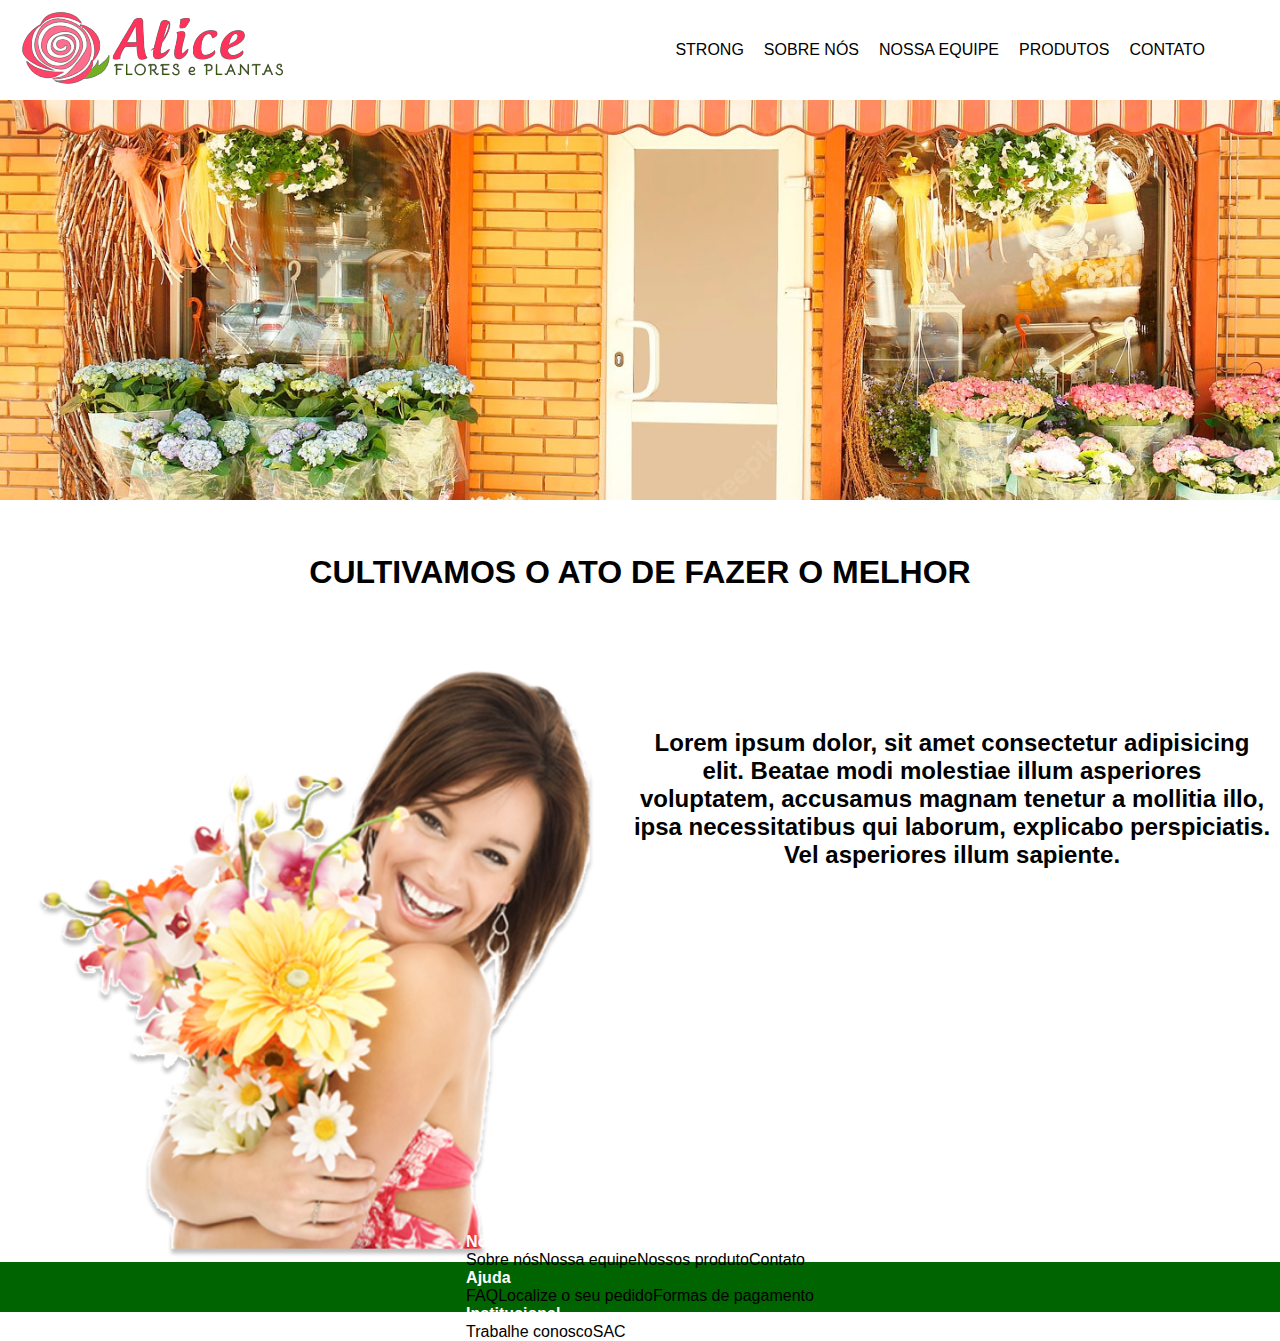
<file: index.html>
<!DOCTYPE html>
<html lang="pt-br">

<head>
    <meta charset="UTF-8">
    <meta http-equiv="X-UA-Compatible" content="IE=edge">
    <meta name="viewport" content="width=device-width, initial-scale=1.0">
    <!-- INICIO - Título site e ícone de favorito-->
    <title>Alice - Flores e Plantas</title>
    <link rel="shortcut icon" href="img/favicon.png" type="image/x-icon">
    <!-- FIM - Título site e ícone de favorito-->

    <!-- INICIO - Ancoragem js e css-->
    <link rel="stylesheet" href="css/style.css">
    <script src="js/script.js"></script>
    <!-- FIM - Ancoragem js e css-->
</head>

<body>
    <!-- INICIO - Cabeçalho com menu, logo e imagem no título principal-->
    <header>
        <!-- INICIO - Menu com logo-->
        <nav>
            <div class="container-logo"><a href="index.html"><img src="img/logonav.png"
                        alt="Logo Alice plantas e flores"></a>
            </div>
            <div class="container-menu">
                <ul>
                    <li><a href="index.html">strong</a></li>
                    <li><a href="html/sobre.html">Sobre nós</a></li>
                    <li><a href="html/equipe.html">Nossa equipe</a></li>
                    <li><a href="html/produtos.html">Produtos</a></li>
                    <li><a href="html/contato.html">Contato</a></li>
                </ul>
            </div>
        </nav>
        <!-- FIM - Menu com logo-->
        <!-- INICIO - Imagem header com título principal-->
        <div id="fachada"> <img src="img/imgheader.png" alt="Fachada da loja">
        </div>
        <div id="slogan">
            <h1>Cultivamos o ato de fazer o melhor</h1>
        </div>
        <!-- FIM - Imagem header com título principal-->
    </header>
    <!-- FIM - Cabeçalho com menu, logo e imagem no título principal-->

    <!-- INICIO - Imagem do main com texto secundario-->
    <main class="main-hd">
        <div class="img-main"><img src="img/imgmain.png" alt="Mulher segurando sorrindo buque de flores">
        </div>
        <div class="text-main">
            <h2>Lorem ipsum dolor, sit amet consectetur adipisicing elit. Beatae modi molestiae illum asperiores
                voluptatem,
                accusamus magnam tenetur a mollitia illo, ipsa necessitatibus qui laborum, explicabo perspiciatis. Vel
                asperiores illum sapiente.</h2>
        </div>
        
    </main>
    <!-- FIM - Imagem do main com texto secundario-->

    <!-- INICIO - Rodapé-->
    <footer class="footer">
        <div class="container">
        <div class="row">

        <div class="footer-col">
            <h4>Nossa empresa</h4>
            <ul>
                <li><a href="html/sobre.html">Sobre nós</a></li>
                <li><a href="html/equipe.html">Nossa equipe</a></li>
                <li><a href="html/produtos.html">Nossos produto</a></li>
                <li><a href="html/contato.html">Contato</a></li>
            </ul>
        </div>

        <div class="footer-col">
            <h4>Ajuda</h4>
            <ul>
                <li><a href="#">FAQ</a></li>
                <li><a href="#">Localize o seu pedido</a></li>
                <li><a href="#">Formas de pagamento</a></li>
            </ul>
        </div>

        <div class="footer-col">
            <h4>Institucional</h4>
            <ul>
                <li><a href="#">Trabalhe conosco</a></li>
                <li><a href="#">SAC</a></li>
            </ul>
        </div>
    </footer>
    <!-- FIM - Rodapé-->

</body>

</html>
</file>
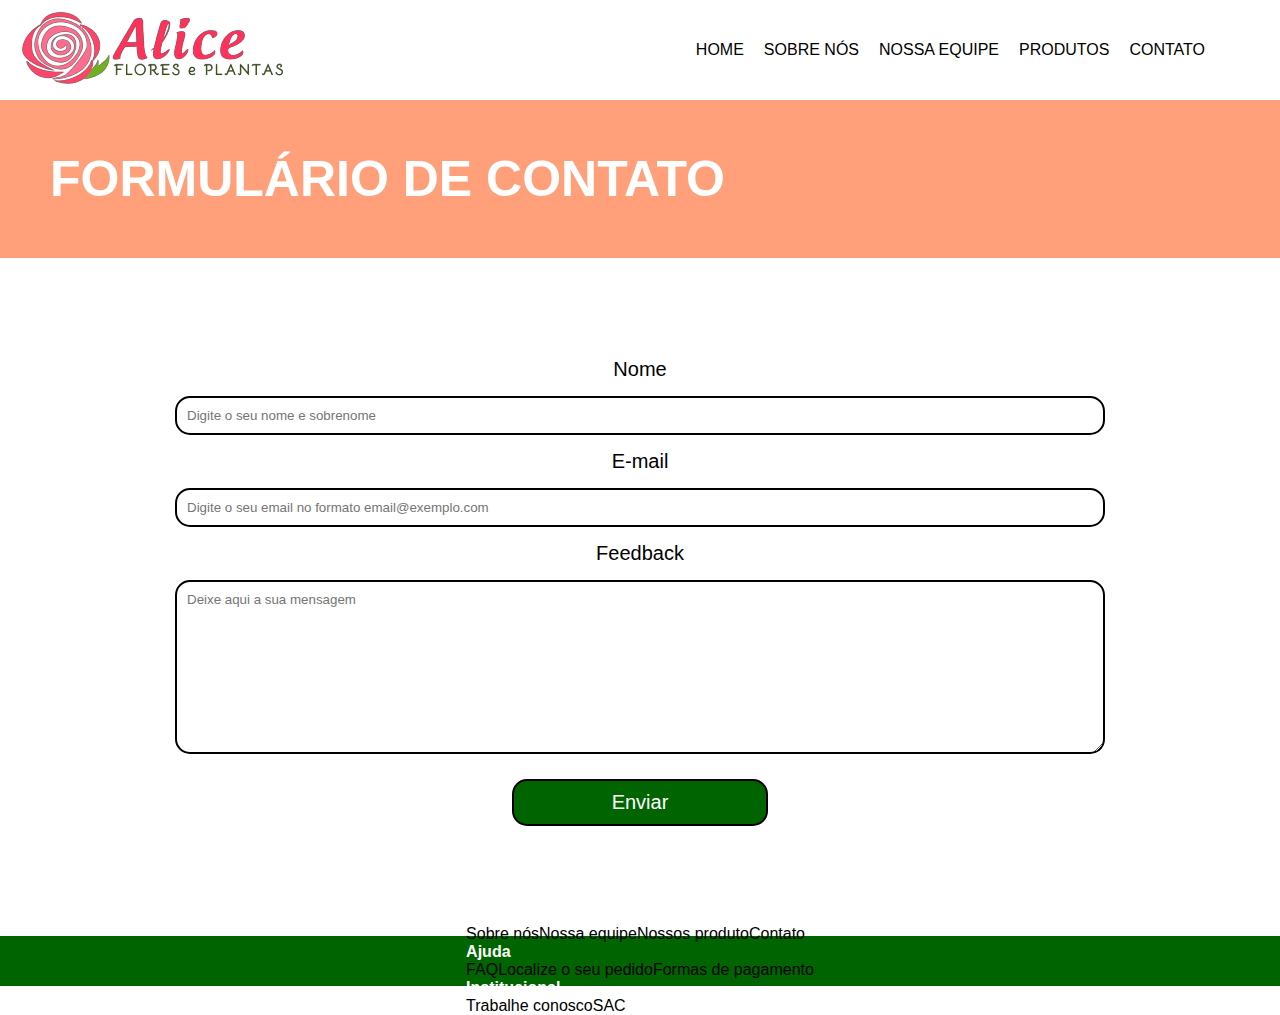
<file: html/contato.html>
<!DOCTYPE html>
<html lang="pt-br">

<head>
    <meta charset="UTF-8">
    <meta http-equiv="X-UA-Compatible" content="IE=edge">
    <meta name="viewport" content="width=device-width, initial-scale=1.0">
    <!-- INICIO - Título site e ícone de favorito-->
    <title>Alice - Flores e Plantas</title>
    <link rel="shortcut icon" href="../img/favicon.png" type="image/x-icon">
    <!-- FIM - Título site e ícone de favorito-->

    <!-- INICIO - Ancoragem js e css-->
    <link rel="stylesheet" href="../css/style.css">
    <script src="../js/script.js"></script>
    <!-- FIM - Ancoragem js e css-->
</head>

<body>
    <!-- INICIO - Cabeçalho com menu, logo e imagem no título principal-->
    <header>
        <!-- INICIO - Menu com logo-->
        <nav>
            <div class="container-logo"><a href="../index.html"><img src="../img/logonav.png"
                        alt="Logo Alice plantas e flores"></a>
            </div>
            <div class="container-menu">
                <ul>
                    <li><a href="../index.html">Home</a></li>
                    <li><a href="../html/sobre.html">Sobre nós</a></li>
                    <li><a href="../html/equipe.html">Nossa equipe</a></li>
                    <li><a href="../html/produtos.html">Produtos</a></li>
                    <li><a href="../html/contato.html">Contato</a></li>
                </ul>
            </div>
        </nav>
        <!-- FIM - Menu com logo-->
    </header>


    <main id="mainform">
        <div>
            <h1>Formulário de contato</h1>
        </div>
        <div class="main-form">
            <form action="../index.html">
                <label>Nome</label>
                <input type="text" placeholder="Digite o seu nome e sobrenome" required="">
                <label>E-mail</label>
                <input type="email" placeholder="Digite o seu email no formato email@exemplo.com" required="">
                <label>Feedback</label>
                <textarea cols="40" rows="10" placeholder="Deixe aqui a sua mensagem" required=""></textarea>
                <button type="submit" onclick="funcao1()" value="Exibir alerta">Enviar</button>
            </form>
        </div>
        <!-- INICIO - Formulário-->
        <!-- FIM - Formulário-->
    </main>

    <!-- INICIO - Rodapé-->
    <footer class="footer">
        <div class="container">
            <div class="row">

                <div class="footer-col">
                    <h4>Nossa empresa</h4>
                    <ul>
                        <li><a href="html/sobre.html">Sobre nós</a></li>
                        <li><a href="html/equipe.html">Nossa equipe</a></li>
                        <li><a href="html/produtos.html">Nossos produto</a></li>
                        <li><a href="html/contato.html">Contato</a></li>
                    </ul>
                </div>

                <div class="footer-col">
                    <h4>Ajuda</h4>
                    <ul>
                        <li><a href="#">FAQ</a></li>
                        <li><a href="#">Localize o seu pedido</a></li>
                        <li><a href="#">Formas de pagamento</a></li>
                    </ul>
                </div>

                <div class="footer-col">
                    <h4>Institucional</h4>
                    <ul>
                        <li><a href="#">Trabalhe conosco</a></li>
                        <li><a href="#">SAC</a></li>
                    </ul>
                </div>
    </footer>
    <!-- FIM - Rodapé-->

</body>
</file>
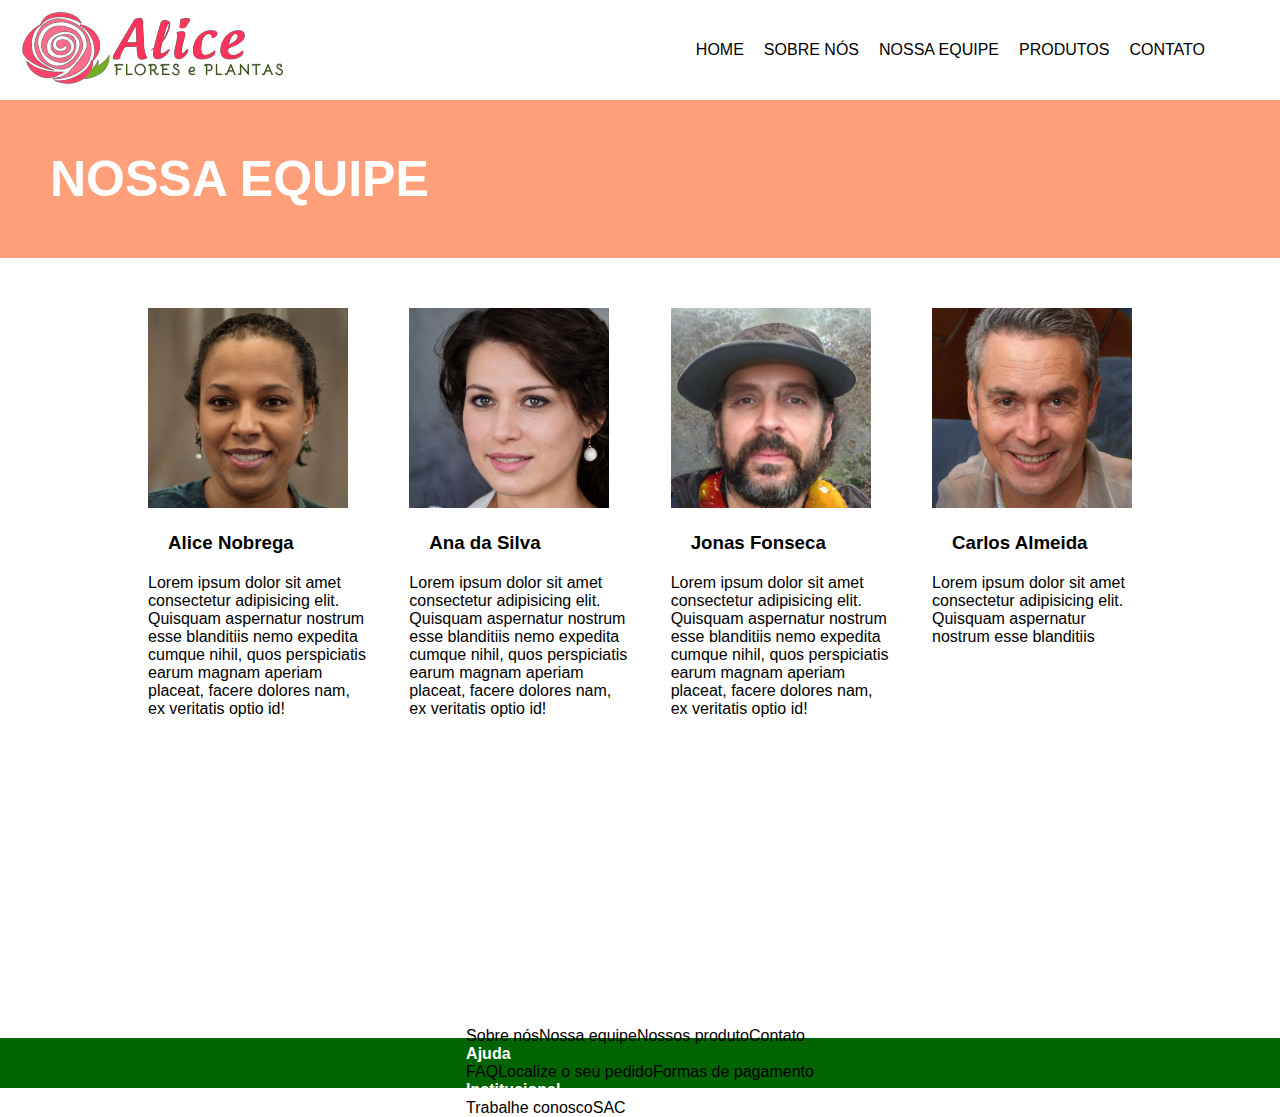
<file: html/equipe.html>
<!DOCTYPE html>
<html lang="pt-br">

<head>
    <meta charset="UTF-8">
    <meta http-equiv="X-UA-Compatible" content="IE=edge">
    <meta name="viewport" content="width=device-width, initial-scale=1.0">
    <!-- INICIO - Título site e ícone de favorito-->
    <title>Alice - Flores e Plantas</title>
    <link rel="shortcut icon" href="../img/favicon.png" type="image/x-icon">
    <!-- FIM - Título site e ícone de favorito-->

    <!-- INICIO - Ancoragem js e css-->
    <link rel="stylesheet" href="../css/style.css">
    <script src="../js/script.js"></script>
    <!-- FIM - Ancoragem js e css-->
</head>

<body>
    <!-- INICIO - Cabeçalho com menu, logo e imagem no título principal-->
    <header>
        <!-- INICIO - Menu com logo-->
        <nav>
            <div class="container-logo"><a href="../index.html"><img src="../img/logonav.png"
                        alt="Logo Alice plantas e flores"></a>
            </div>
            <div class="container-menu">
                <ul>
                    <li><a href="../index.html">Home</a></li>
                    <li><a href="../html/sobre.html">Sobre nós</a></li>
                    <li><a href="../html/equipe.html">Nossa equipe</a></li>
                    <li><a href="../html/produtos.html">Produtos</a></li>
                    <li><a href="../html/contato.html">Contato</a></li>
                </ul>
            </div>
        </nav>
        <!-- FIM - Menu com logo-->
    </header>
    <main>
        <div>
            <h1>Nossa equipe</h1>
        </div>
    </main>
    <aside id="asideequipe">
        <div class="container-equipe">
            <div class="itemsobre">
                <img src="../img/ana.jpeg" alt="">
                <h3>Alice Nobrega</h3>
                <p>Lorem ipsum dolor sit amet consectetur adipisicing elit. Quisquam aspernatur nostrum esse blanditiis
                    nemo expedita cumque nihil, quos perspiciatis earum magnam aperiam placeat, facere dolores nam, ex
                    veritatis optio id!</p>
            </div>
            <div class="itemsobre">
                <img src="../img/alice.jpeg" alt="">
                <h3>Ana da Silva</h3>
                <p>Lorem ipsum dolor sit amet consectetur adipisicing elit. Quisquam aspernatur nostrum esse blanditiis
                    nemo expedita cumque nihil, quos perspiciatis earum magnam aperiam placeat, facere dolores nam, ex
                    veritatis optio id!</p>
            </div>

            <div class="itemsobre">
                <img src="../img/jonas.jpeg" alt="">
                <h3>Jonas Fonseca</h3>
                <p>Lorem ipsum dolor sit amet consectetur adipisicing elit. Quisquam aspernatur nostrum esse blanditiis
                    nemo expedita cumque nihil, quos perspiciatis earum magnam aperiam placeat, facere dolores nam, ex
                    veritatis optio id!</p>
            </div>
            <div class="itemsobre">
                <img src="../img/carlos.jpeg" alt="">
                <h3>Carlos Almeida</h3>
                <p>Lorem ipsum dolor sit amet consectetur adipisicing elit. Quisquam aspernatur nostrum esse blanditiis
                </p>
            </div>
        </div>
    </aside>

    <!-- INICIO - Rodapé-->
    <footer class="footer">
        <div class="container">
            <div class="row">

                <div class="footer-col">
                    <h4>Nossa empresa</h4>
                    <ul>
                        <li><a href="../html/sobre.html">Sobre nós</a></li>
                        <li><a href="../html/equipe.html">Nossa equipe</a></li>
                        <li><a href="../html/produtos.html">Nossos produto</a></li>
                        <li><a href="../html/contato.html">Contato</a></li>
                    </ul>
                </div>

                <div class="footer-col">
                    <h4>Ajuda</h4>
                    <ul>
                        <li><a href="#">FAQ</a></li>
                        <li><a href="#">Localize o seu pedido</a></li>
                        <li><a href="#">Formas de pagamento</a></li>
                    </ul>
                </div>

                <div class="footer-col">
                    <h4>Institucional</h4>
                    <ul>
                        <li><a href="#">Trabalhe conosco</a></li>
                        <li><a href="#">SAC</a></li>
                    </ul>
                </div>
    </footer>
    <!-- FIM - Rodapé-->
</body>
</file>
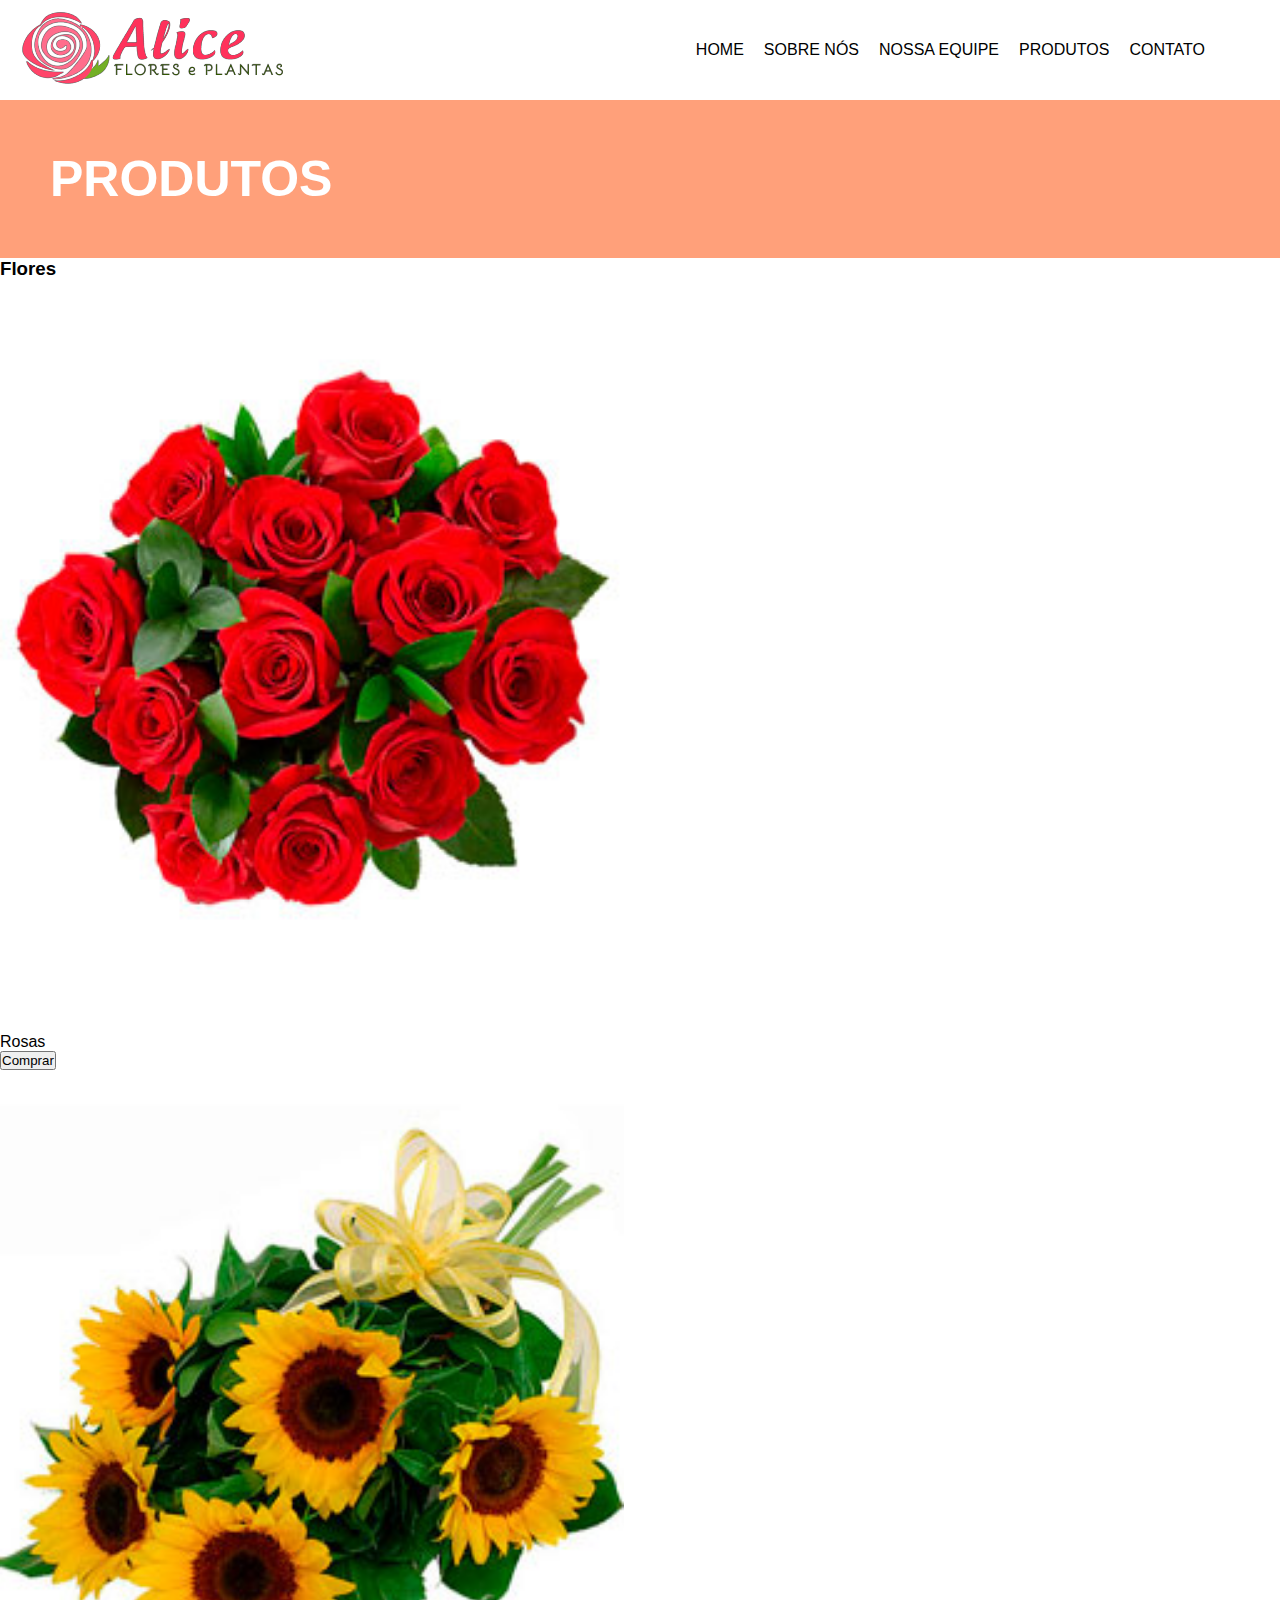
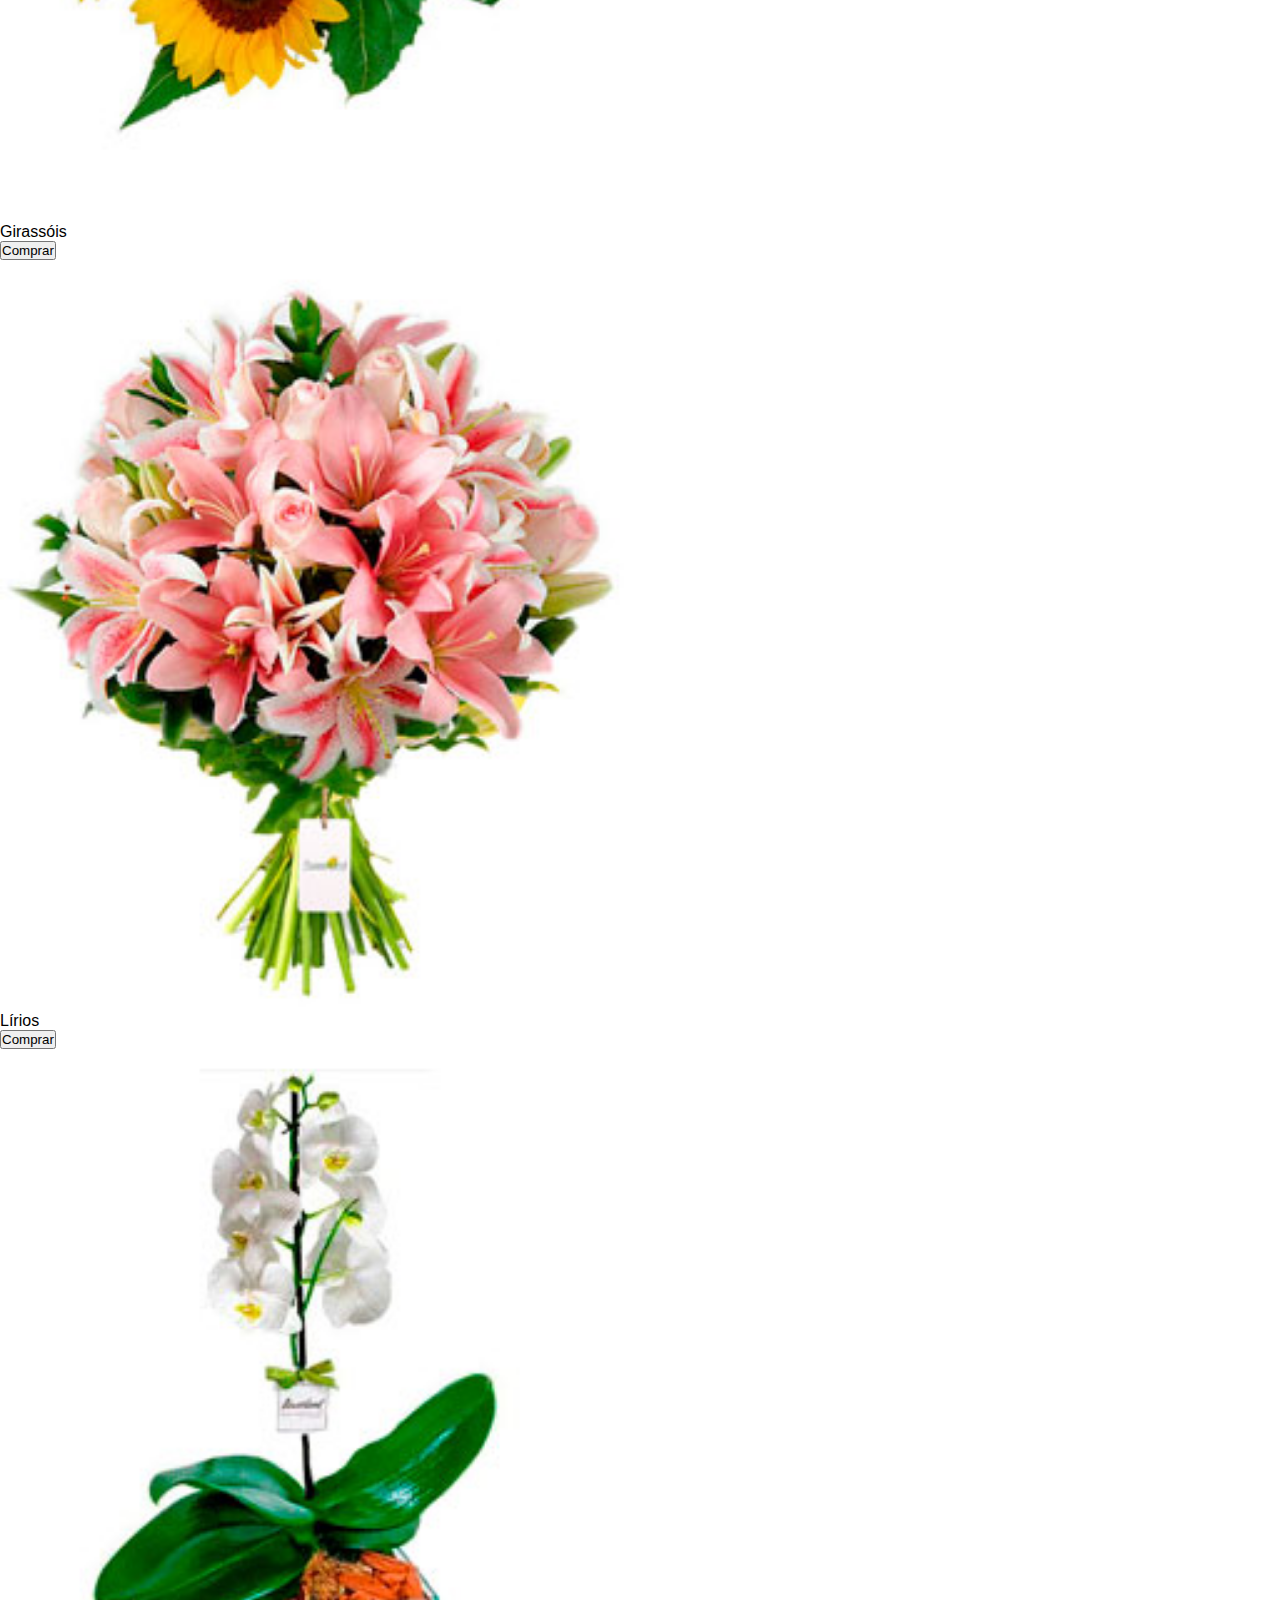
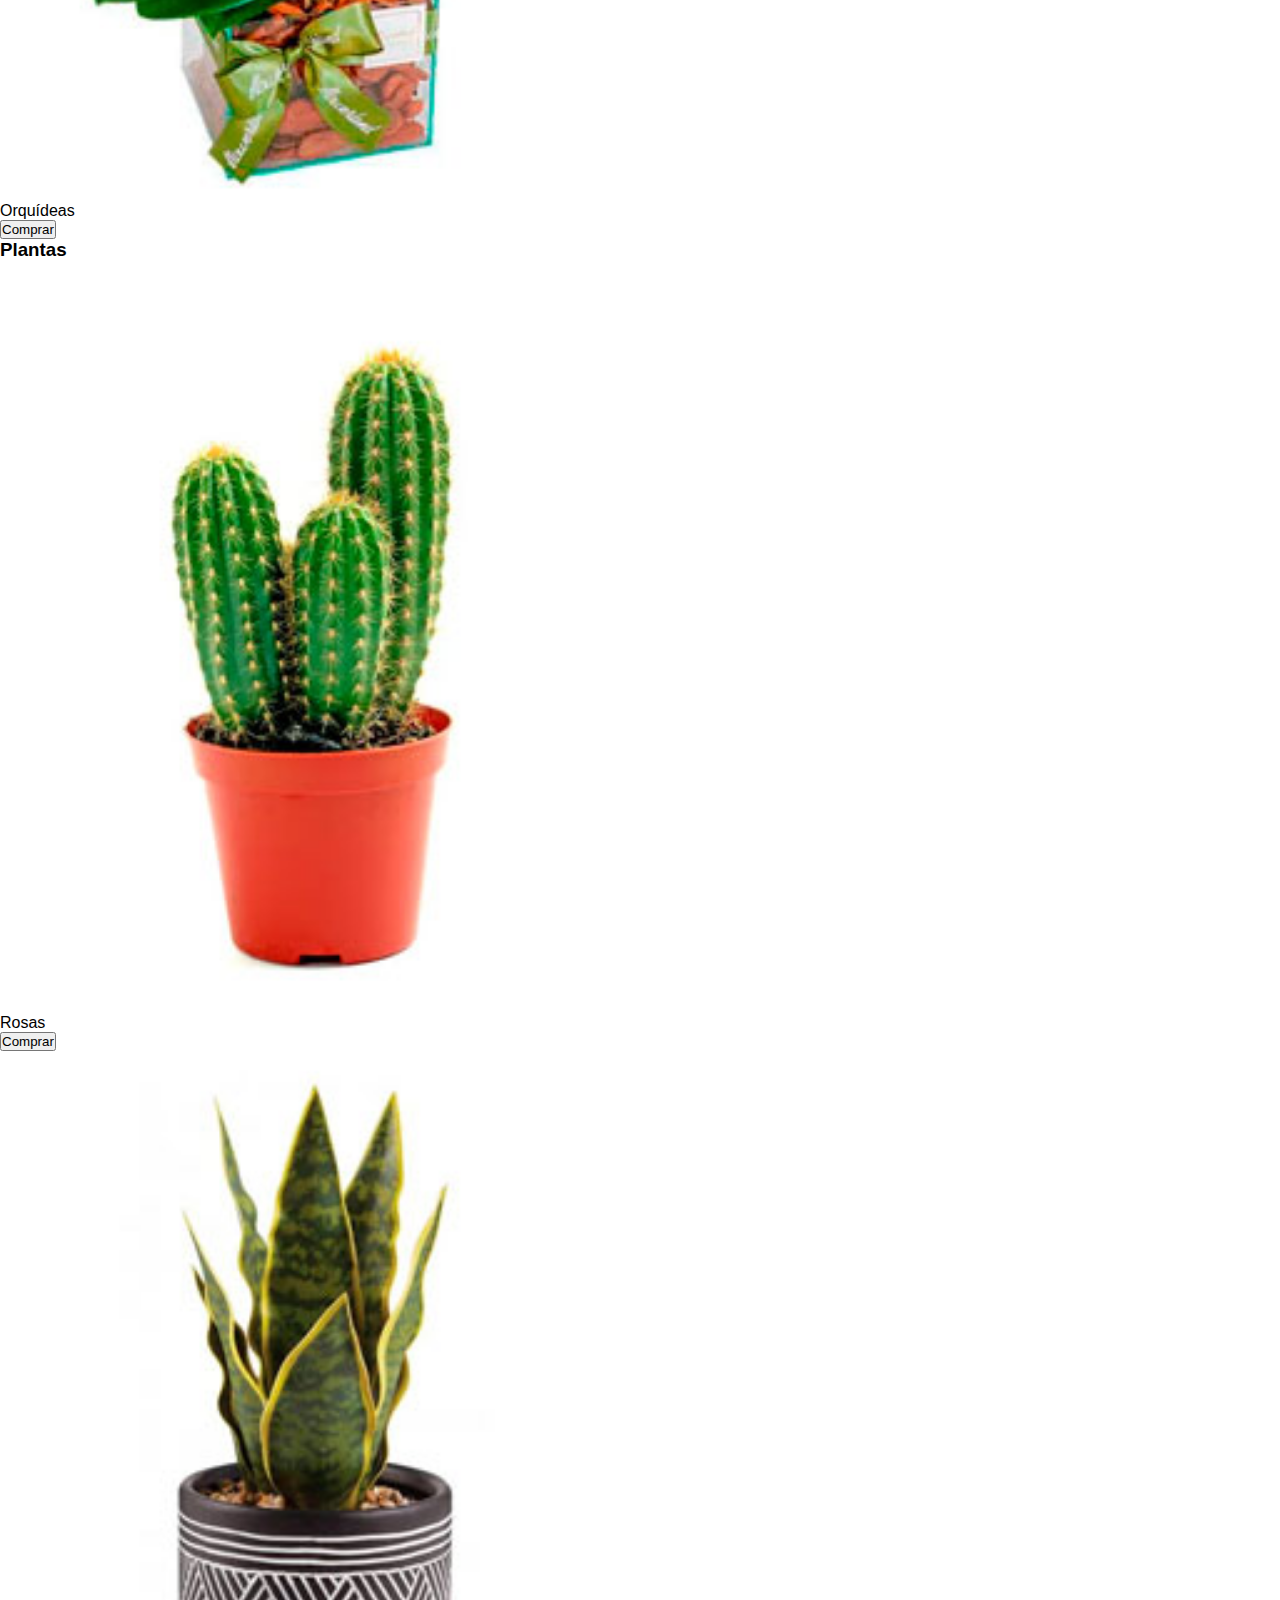
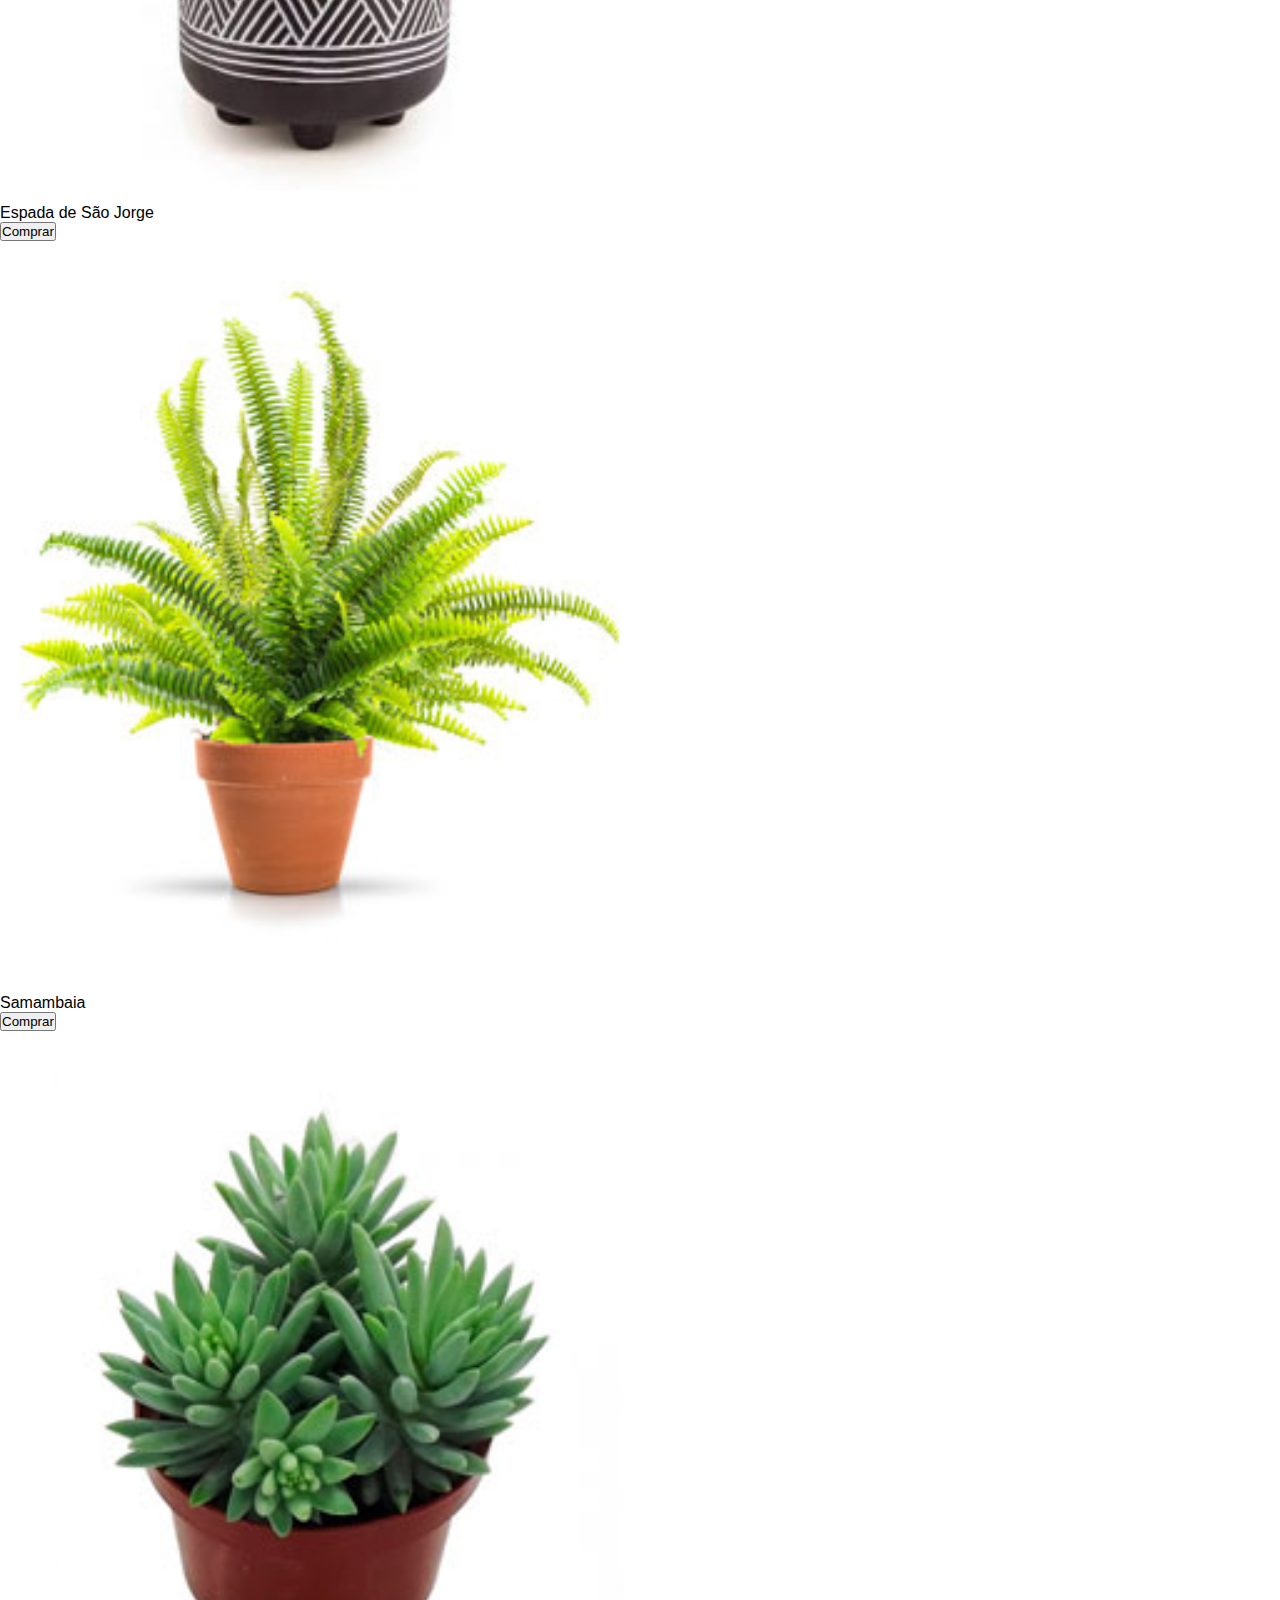
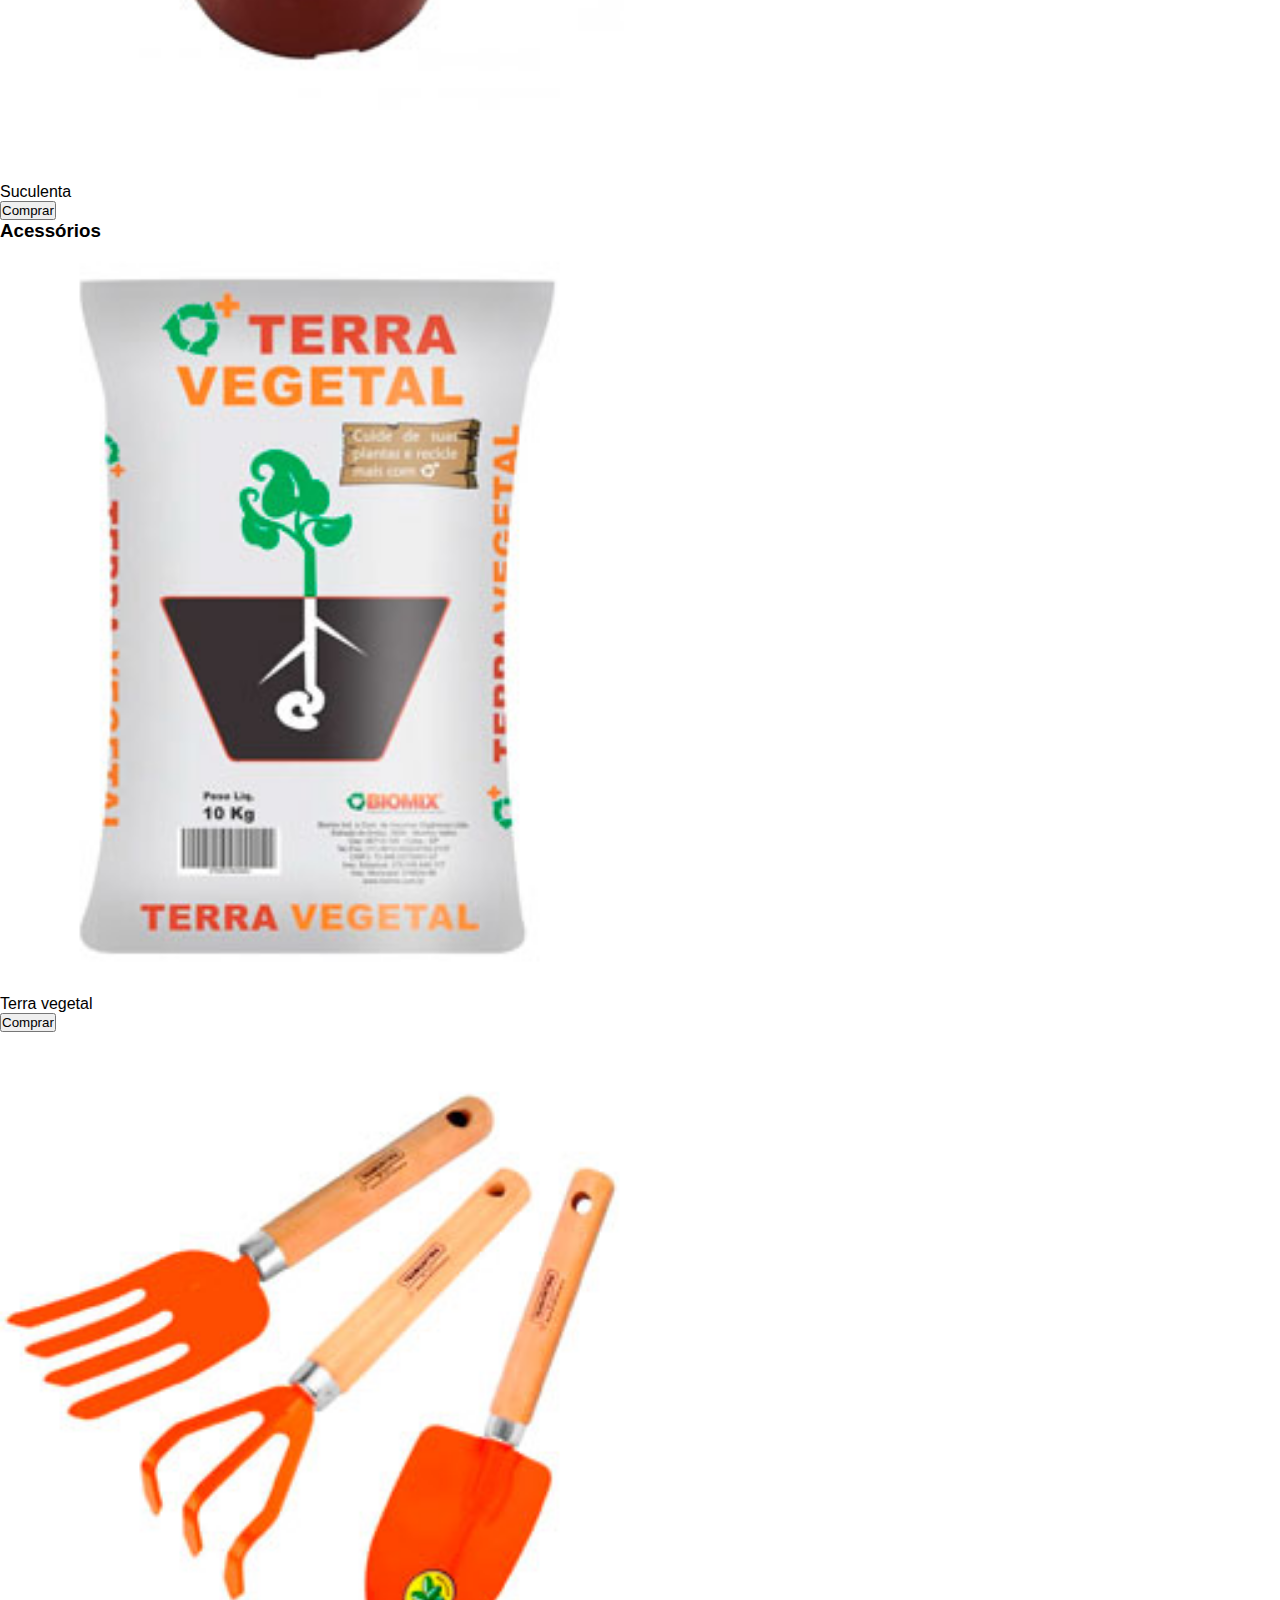
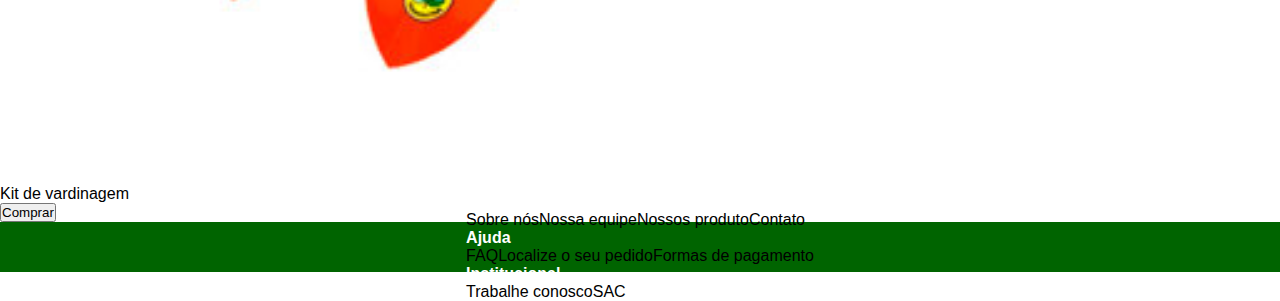
<file: html/produtos.html>
<!DOCTYPE html>
<html lang="pt-br">

<head>
    <meta charset="UTF-8">
    <meta http-equiv="X-UA-Compatible" content="IE=edge">
    <meta name="viewport" content="width=device-width, initial-scale=1.0">
    <!-- INICIO - Título site e ícone de favorito-->
    <title>Alice - Flores e Plantas</title>
    <link rel="shortcut icon" href="../img/favicon.png" type="image/x-icon">
    <!-- FIM - Título site e ícone de favorito-->

    <!-- INICIO - Ancoragem js e css-->
    <link rel="stylesheet" href="../css/style.css">
    <script src="../js/script.js"></script>
    <!-- FIM - Ancoragem js e css-->
</head>

<body>
    <!-- INICIO - Cabeçalho com menu, logo e imagem no título principal-->
    <header>
        <!-- INICIO - Menu com logo-->
        <nav>
            <div class="container-logo"><a href="../index.html"><img src="../img/logonav.png"
                        alt="Logo Alice plantas e flores"></a>
            </div>
            <div class="container-menu">
                <ul>
                    <li><a href="../index.html">Home</a></li>
                    <li><a href="../html/sobre.html">Sobre nós</a></li>
                    <li><a href="../html/equipe.html">Nossa equipe</a></li>
                    <li><a href="../html/produtos.html">Produtos</a></li>
                    <li><a href="../html/contato.html">Contato</a></li>
                </ul>
            </div>
        </nav>
        <!-- FIM - Menu com logo-->
    </header>
    <main id="mainprodutos">
        <div>
            <h1>Produtos</h1>
        </div>

        <h3>Flores</h3>
        <div class="linha1">
            <div class="item">
                <img src="../img/produtos/Group 1.png" alt="">
                <p>Rosas</p>
                <button class="button" onclick="mensagemCompra()"><span>Comprar</span></button>
            </div>
            <div class="item">
                <img src="../img/produtos/Group 2.png" alt="">
                <p>Girassóis</p>
                <button class="button" onclick="mensagemCompra()"><span>Comprar</span></button>

            </div>
            <div class="item">
                <img src="../img/produtos/Group 3.png" alt="">
                <p>Lírios</p>
                <button class="button" onclick="mensagemCompra()"><span>Comprar</span></button>

            </div>
            <div class="item">
                <img src="../img/produtos/Group 4.png" alt="">
                <p>Orquídeas</p>
                <button class="button" onclick="mensagemCompra()"><span>Comprar</span></button>

            </div>
        </div>
        <h3>Plantas</h3>
        <div class="linha2">
            <div class="item">
                <img src="../img/produtos/cactus 1.png" alt="">
                <p>Rosas</p>
                <button class="button" onclick="mensagemCompra()"><span>Comprar</span></button>

            </div>
            <div class="item">
                <img src="../img/produtos/espadadesaojorge 1.png" alt="">
                <p>Espada de São Jorge</p>
                <button class="button" onclick="mensagemCompra()"><span>Comprar</span></button>

            </div>
            <div class="item">
                <img src="../img/produtos/samambaia 1.png" alt="">
                <p>Samambaia</p>
                <button class="button" onclick="mensagemCompra()"><span>Comprar</span></button>

            </div>
            <div class="item">
                <img src="../img/produtos/suculenta 1.png" alt="">
                <p>Suculenta</p>
                <button class="button" onclick="mensagemCompra()"><span>Comprar</span></button>

            </div>
        </div>
        <h3>Acessórios</h3>

        <div class="linha3">
            <div class="item">
                <img src="../img/produtos/terravegetal 1.png" alt="">
                <p>Terra vegetal</p>
                <button class="button" onclick="mensagemCompra()"><span>Comprar</span></button>

            </div>
            <div class="item">
                <img src="../img/produtos/kitjardinagem 1.png" alt="">
                <p>Kit de vardinagem</p>
                <button class="button" onclick="mensagemCompra()"><span>Comprar</span></button>

            </div>

        </div>


    </main>

    <!-- INICIO - Rodapé-->
    <footer class="footer">
        <div class="container">
            <div class="row">

                <div class="footer-col">
                    <h4>Nossa empresa</h4>
                    <ul>
                        <li><a href="../html/sobre.html">Sobre nós</a></li>
                        <li><a href="../html/equipe.html">Nossa equipe</a></li>
                        <li><a href="../html/produtos.html">Nossos produto</a></li>
                        <li><a href="../html/contato.html">Contato</a></li>
                    </ul>
                </div>

                <div class="footer-col">
                    <h4>Ajuda</h4>
                    <ul>
                        <li><a href="#">FAQ</a></li>
                        <li><a href="#">Localize o seu pedido</a></li>
                        <li><a href="#">Formas de pagamento</a></li>
                    </ul>
                </div>

                <div class="footer-col">
                    <h4>Institucional</h4>
                    <ul>
                        <li><a href="#">Trabalhe conosco</a></li>
                        <li><a href="#">SAC</a></li>
                    </ul>
                </div>
    </footer>
    <!-- FIM - Rodapé-->
</body>
</file>
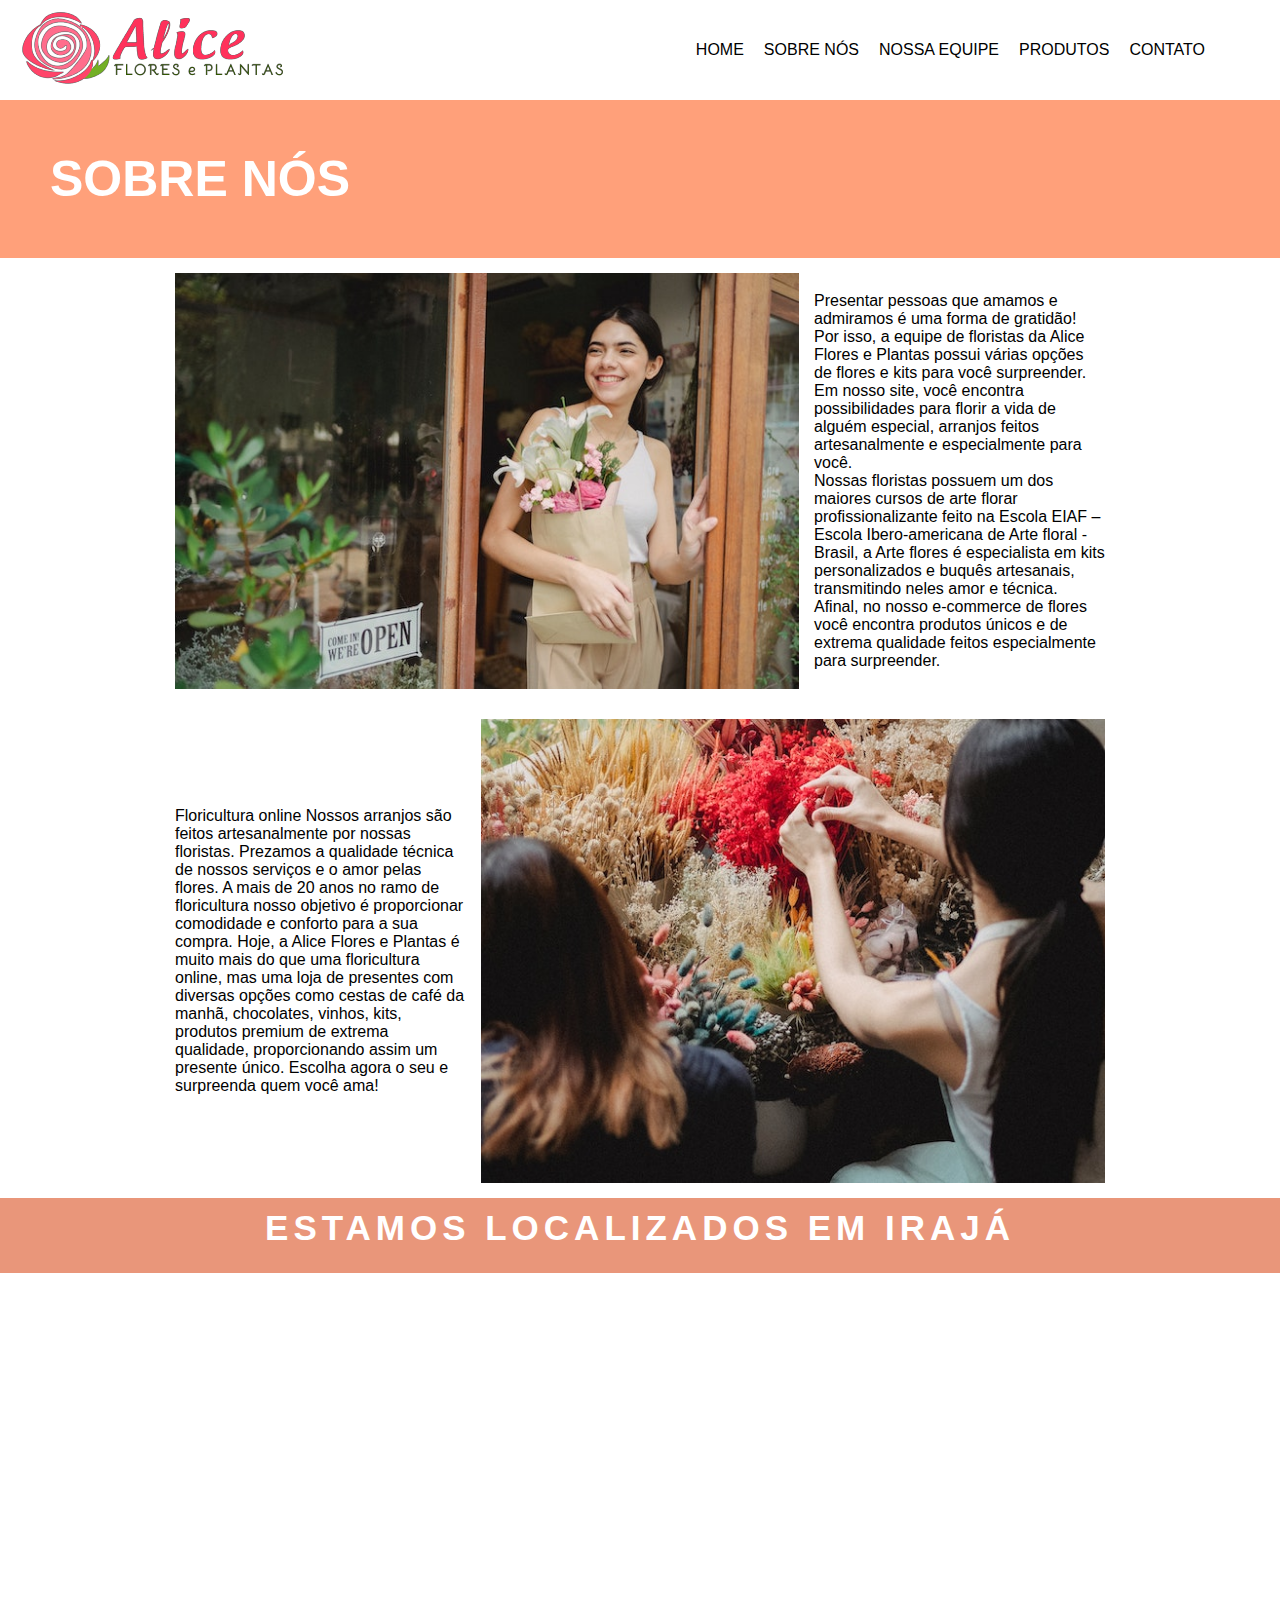
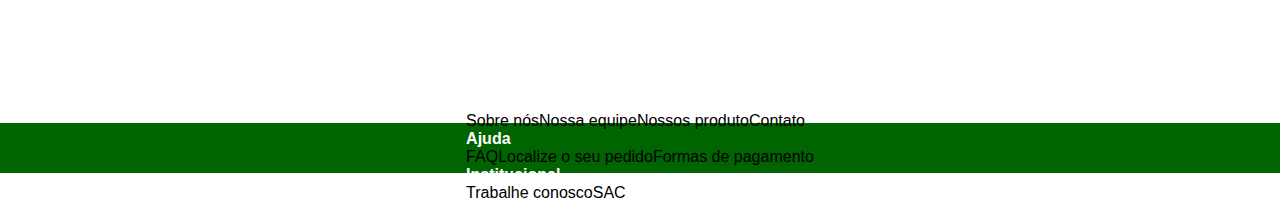
<file: html/sobre.html>
<!DOCTYPE html>
<html lang="pt-br">

<head>
    <meta charset="UTF-8">
    <meta http-equiv="X-UA-Compatible" content="IE=edge">
    <meta name="viewport" content="width=device-width, initial-scale=1.0">
    <!-- INICIO - Título site e ícone de favorito-->
    <title>Alice - Flores e Plantas</title>
    <link rel="shortcut icon" href="../img/favicon.png" type="image/x-icon">
    <!-- FIM - Título site e ícone de favorito-->

    <!-- INICIO - Ancoragem js e css-->
    <link rel="stylesheet" href="../css/style.css">
    <script src="../js/script.js"></script>
    <!-- FIM - Ancoragem js e css-->
</head>

<body>
    <!-- INICIO - Cabeçalho com menu, logo e imagem no título principal-->
    <header>
        <!-- INICIO - Menu com logo-->
        <nav>
            <div class="container-logo"><a href="../index.html"><img src="../img/logonav.png"
                        alt="Logo Alice plantas e flores"></a>
            </div>
            <div class="container-menu">
                <ul>
                    <li><a href="../index.html">Home</a></li>
                    <li><a href="../html/sobre.html">Sobre nós</a></li>
                    <li><a href="../html/equipe.html">Nossa equipe</a></li>
                    <li><a href="../html/produtos.html">Produtos</a></li>
                    <li><a href="../html/contato.html">Contato</a></li>
                </ul>
            </div>
        </nav>
        <!-- FIM - Menu com logo-->
    </header>
    <main>
        <div>
            <h1>Sobre nós</h1>
        </div>

        <div class="container-sobre">
            <div class="texto-sobre">
                <img src="../img/sobrenos.jpg" alt="">

                <!--APRESENTAÇÃO retirada do site https://www.lojaarteflores.com.br/pagina/sobre-nos.html-->
                <p>Presentar pessoas que amamos e admiramos é uma forma de gratidão! Por isso, a equipe de floristas da
                    Alice Flores e Plantas possui várias opções de flores e kits para você surpreender. Em nosso site,
                    você
                    encontra possibilidades para florir a vida de alguém especial, arranjos feitos artesanalmente e
                    especialmente para você.
                    <br>
                    Nossas floristas possuem um dos maiores cursos de arte florar profissionalizante feito na Escola
                    EIAF – Escola Ibero-americana de Arte floral - Brasil, a Arte flores é especialista em kits
                    personalizados e buquês artesanais, transmitindo neles amor e técnica. Afinal, no nosso e-commerce
                    de flores você encontra produtos únicos e de extrema qualidade feitos especialmente para
                    surpreender.
                </p>
            </div>
            <div class="texto-sobre">
                <p> Floricultura online
                    Nossos arranjos são feitos artesanalmente por nossas floristas. Prezamos a qualidade técnica de
                    nossos serviços e o amor pelas flores. A mais de 20 anos no ramo de floricultura nosso objetivo é
                    proporcionar comodidade e conforto para a sua compra.
                    Hoje, a Alice Flores e Plantas é muito mais do que uma floricultura online, mas uma loja de
                    presentes com
                    diversas opções como cestas de café da manhã, chocolates, vinhos, kits, produtos premium de extrema
                    qualidade, proporcionando assim um presente único.

                    Escolha agora o seu e surpreenda quem você ama!</p>
                <img src="../img/sobrenos2.jpg" alt="">

            </div>
            <h3>Estamos localizados em Irajá </h3>
            <!--UTILIZAMOS UM GERADOR DE IFRAME/EMBED PARA O MAPA-->
            <div class="mapouter">
                <div class="gmap_canvas"><iframe
                        src="https://maps.google.com/maps?q=Iraj%C3%A1&amp;t=k&amp;z=13&amp;ie=UTF8&amp;iwloc=&amp;output=embed"
                        id="gmap_canvas" frameborder="0" scrolling="no" style="width: 600px; height: 400px;"></iframe><a
                        href="https://fnftest.net" style="display:none">fnf test</a><a
                        href="https://www.jixplay.com/maple-county-short-review/" style="display:none">Maple
                        County</a><a href="https://fnfmod.net" style="display:none">fnf mod</a>
                </div>
            </div>
        </div>

    </main>

    <!-- INICIO - Rodapé-->
    <footer class="footer">
        <div class="container">
            <div class="row">

                <div class="footer-col">
                    <h4>Nossa empresa</h4>
                    <ul>
                        <li><a href="../html/sobre.html">Sobre nós</a></li>
                        <li><a href="../html/equipe.html">Nossa equipe</a></li>
                        <li><a href="../html/produtos.html">Nossos produto</a></li>
                        <li><a href="../html/contato.html">Contato</a></li>
                    </ul>
                </div>

                <div class="footer-col">
                    <h4>Ajuda</h4>
                    <ul>
                        <li><a href="#">FAQ</a></li>
                        <li><a href="#">Localize o seu pedido</a></li>
                        <li><a href="#">Formas de pagamento</a></li>
                    </ul>
                </div>

                <div class="footer-col">
                    <h4>Institucional</h4>
                    <ul>
                        <li><a href="#">Trabalhe conosco</a></li>
                        <li><a href="#">SAC</a></li>
                    </ul>
                </div>
    </footer>
    <!-- FIM - Rodapé-->
</body>
</file>
<file: css/style.css>
/* INICIO - Reset CSS*/
* {
    padding: 0;
    margin: 0;
    box-sizing: border-box;
    font-family: 'Poppins', sans-serif;
}

/* FIM - Reset CSS*/

/* INICIO - Configurações padrão para todas as tags*/
a {
    text-decoration: none;
    color: black
}

h1 {
    text-transform: uppercase
}

@import url('https://fonts.googleapis.com/css2?family=Poppins:ital@1&display=swap');

/* FIM - Configurações padrão para todas as tags*/

/* INICIO - Configurações do menu de mavegação*/

.container-logo {
    margin-left: 15px;
}

nav {
    display: flex;
    justify-content: space-between;
    align-items: center;
    width: 100vw;
    height: 100px;
}

nav ul {
    list-style: none;
    display: flex;
    align-items: center;
    flex-flow: wrap;
    text-transform: uppercase;
    gap: 20px;
    margin-right: 50px;
    padding: 25px;
}

ul li a:hover {border-radius: 15px;
    padding: 15px;
    background-color: lightcoral
}

/* FIM - Configurações do menu de mavegação*/

/* INICIO - Configuração da imagem e título principal*/

header img {
    width: 100%;
    margin: 0;
}

header h1 {
    justify-content: center;
    text-align: center;
    margin-top: 50px;
}

/* FIM - Configuração da imagem e título principal*/

/* INICIO - Configuração do main*/
.main-hd {
    width: 100vw;
    display: flex;
    align-items: center;
    justify-content:center;
    margin-top: 55px;
}

main img {
    width: 624px;
    left: 149px;
    top: 550px;
}

.text-main {
    flex-wrap: wrap;
    width: 50vw;
    height: 50vh;
    text-align: center;
    justify-content: center;
}


/* FIM - Configuração do main*/


/* INICIO - Configuração do rodapé */

footer {
    width: 100vw;
    height: 50px;
    padding: 25px;
    background-color: darkgreen;
    display: flex;
    justify-content: center;
    align-items: center;
    color: #fff;
}

.container ul {
    display: flex;
    list-style: none;
}

/* FIM - Configuração do rodapé*/

/*FIM DA PÁGINA PRINCIPAL INDEX*/


/* INICIO - PÁGINA SOBRE*/

.container-sobre h3 {
    font-size: 35px;
    color: #fff;
    background-color: darksalmon;
    width: 100vw;
    height: 75px;
    text-align: center;
    justify-items: center;
    padding: 10px;
    text-transform: uppercase;
    letter-spacing: 5px;
}

.container-sobre { 
    display: flex;
    flex-wrap: wrap;
    flex-direction: column;
    justify-content: center;
    align-items: center;
    width: 90vw;

}

.texto-sobre {
    display: flex;
    align-items: center;
    width: 75vw;
    padding: 15px;
    gap: 15px;
}



/* Códigos da embed do mapa*/

.mapouter {
    display: flex;
    justify-content: center;
    height: 400px;
    width: 600px;
    margin: 25px;
}

.gmap_canvas {
    display: flex;
    justify-content: center;
    background: none !important;
    height: 400px;
    width: 600px;
}


@media (max-width: 574px) {
    .texto-sobre {
        flex-wrap: wrap;
        margin: 5px;
    }

    .texto-sobre img {
        width: 350px;
    }

    .mapouter {
        width: 300px;
    }

    .gmap_canvas {
        width: 300px
    }

    .container-sobre h3 {
        width: 100vw;
        height: auto;
    }
}


/* FIM - PÁGINA SOBRE*/

/* INICIO - PAGINA DA EQUIPE*/
/* Imagens aleatórias - Essa pessoas não existem. São criadas por inteligencia artificial (https://thispersondoesnotexist.com/)*/

aside {
    display: flex;
    justify-content: center;
}

.container-equipe {
    padding: 20px;
    display: flex;
    justify-content: center;
    margin: 10px 20px 50px 20px;
    gap: 40px;
    width: 80vw;
    height: 80vh;
    margin: 30px;
}


.container-equipe img {
    width: 200px;
}

.container-equipe h3 {
    margin: 20px;
}

@media (max-width: 500px) {
    .container-equipe {
        flex-wrap: wrap;
        margin: 10px 20px 50px 20px;
        gap: 5px;
        width: auto;
        height: auto;
        margin: 5px;
    }

    #asideequipe {
        flex-direction: column;
        height: 200vh;
        margin: 0;
    }

    /* FIM - PAGINA DA EQUIPE*/


    /* INICIO - PAGINA DE PRODUTOS*/

    #mainprodutos {
        margin: 10px
    }

    #mainprodutos h3 {
        margin: 20px 0 20px 0;
        font-size: 45px;
        color: #fff;
        background-color: darksalmon;
        width: 100vw;
        height: 75px;
        text-align: center;
        justify-items: center;
        padding: 10px;
        text-transform: uppercase;
        letter-spacing: 5px;
    }

#mainprodutos button {
    border: solid black 2px;
    padding: 5px;
    cursor: pointer;
}

.linha1 {
    display: flex;
    justify-content: space-evenly;
    gap: 40px
}

    .linha1 img {
        width: auto;
        align-items: center;
    }

    .linha1 p {
        background-color: green;
        color: #fff;
        width: 250px;
        height: 50px;
        display: flex;
        align-items: center;
        justify-content: center;
    }

    .item {
        display: flex;
        flex-direction: column;
        row-gap: 10px;

        justify-content: center;
        align-items: center;
    }

    /*FINAL DA LINHA 1*/
    .linha2 {
        display: flex;
        justify-content: space-evenly;
    }

    .linha2 img {
        width: auto;
        align-items: center;
    }

    .linha2 p {
        background-color: green;
        color: #fff;
        width: 250px;
        height: 50px;
        display: flex;
        align-items: center;
        justify-content: center;
    }

    /*FINAL DA LINHA 2*/
    .linha3 {
        display: flex;
        justify-content: space-evenly;
    }

    .linha3 img {
        width: auto;
        align-items: center;
    }

    .linha3 p {
        background-color: green;
        color: #fff;
        width: 250px;
        height: 50px;
        display: flex;
        align-items: center;
        justify-content: center;
    }

/* FIM - PAGINA DE PRODUTOS */

        .linha1,
        .linha2,
        .linha3 {
            display: flex;
            flex-direction: column;
        }
    }

    /* FIM - PAGINA DE PRODUTOS */

/* INICIO - PAGINA DE CONTATOS*/

    /*INICIO - Configuração do formulário*/

    .main-form {
        display: flex;
        flex-direction: column;
        justify-content: center;
        align-items: center;
    }

    .main-form button {
        background-color: darkgreen;
        color: #fff;
    }

    main h1 {
        font-size: 50px;
        background-color: lightsalmon;
        padding: 50px;
        width: 100vw;
        color: #fff;
    }

    form {
        margin: 80px;
        display: flex;
        flex-direction: column;
        width: 75vw;
        row-gap: 10px;
        padding: 15px;
        align-items: center;
    }

    form label {
        color: black;
        font-size: 20px;
        padding: 5px;
        ;
    }

    form input {
        border: 2px solid;
        border-radius: 15px;
        padding: 10px;
        width: 100%;
    }

    form textarea {
        border: 2px solid;
        border-radius: 15px;
        padding: 10px;
        width: 100%;
    }

    form button {
        border: 2px solid black;
        border-radius: 15px;
        padding: 10px;
        width: 20vw;
        margin: 15px;
        cursor: pointer;
        color: black;
        font-size: 20px;
    }

/*FIM - Configuração do formulário*/

/* INICIO - PAGINA DE CONTATOS*/
</file>
